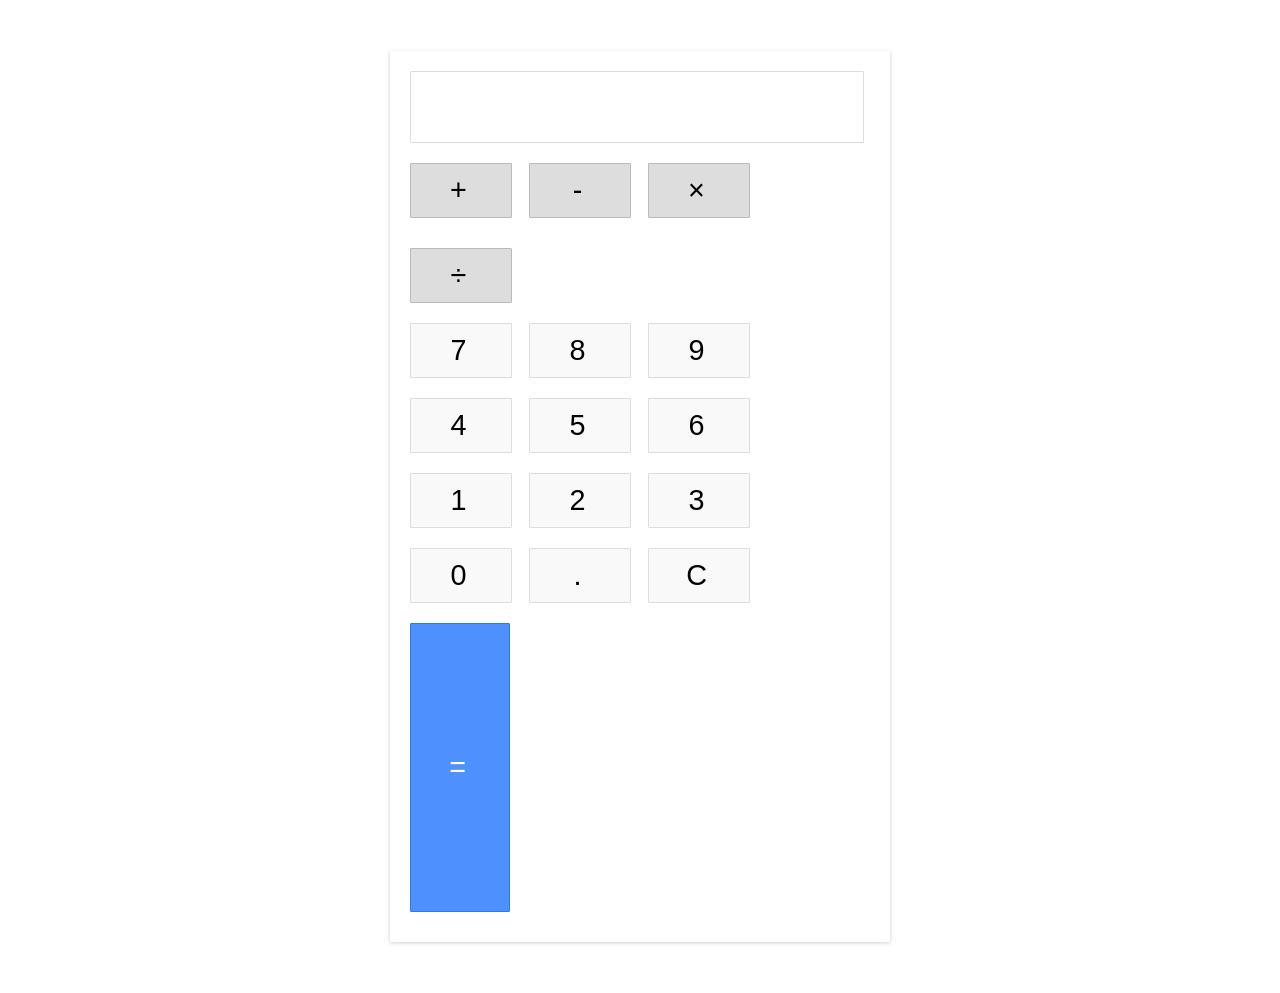
<file: claculator/index.html>
<!DOCTYPE html>
<html lang="en">
<head>
    <meta charset="UTF-8">
    <meta name="viewport" content="width=device-width, initial-scale=1.0">
    <title>Your Calculator App</title>
    <link rel="stylesheet" href="style.css">
</head>
<body>
    <div class="calculator">
        <div class="input" id="input"></div>
        <div class="buttons">
          <div class="operators">
            <div>+</div>
            <div>-</div>
            <div>&times;</div>
            <div>&divide;</div>
          </div>
          <div class="leftPanel">
            <div class="numbers">
              <div>7</div>
              <div>8</div>
              <div>9</div>
            </div>
            <div class="numbers">
              <div>4</div>
              <div>5</div>
              <div>6</div>
            </div>
            <div class="numbers">
              <div>1</div>
              <div>2</div>
              <div>3</div>
            </div>
            <div class="numbers">
              <div>0</div>
              <div>.</div>
              <div id="clear">C</div>
            </div>
          </div>
          <div class="equal" id="result">=</div>
        </div>
      </div>
</body>
</html>
</file>
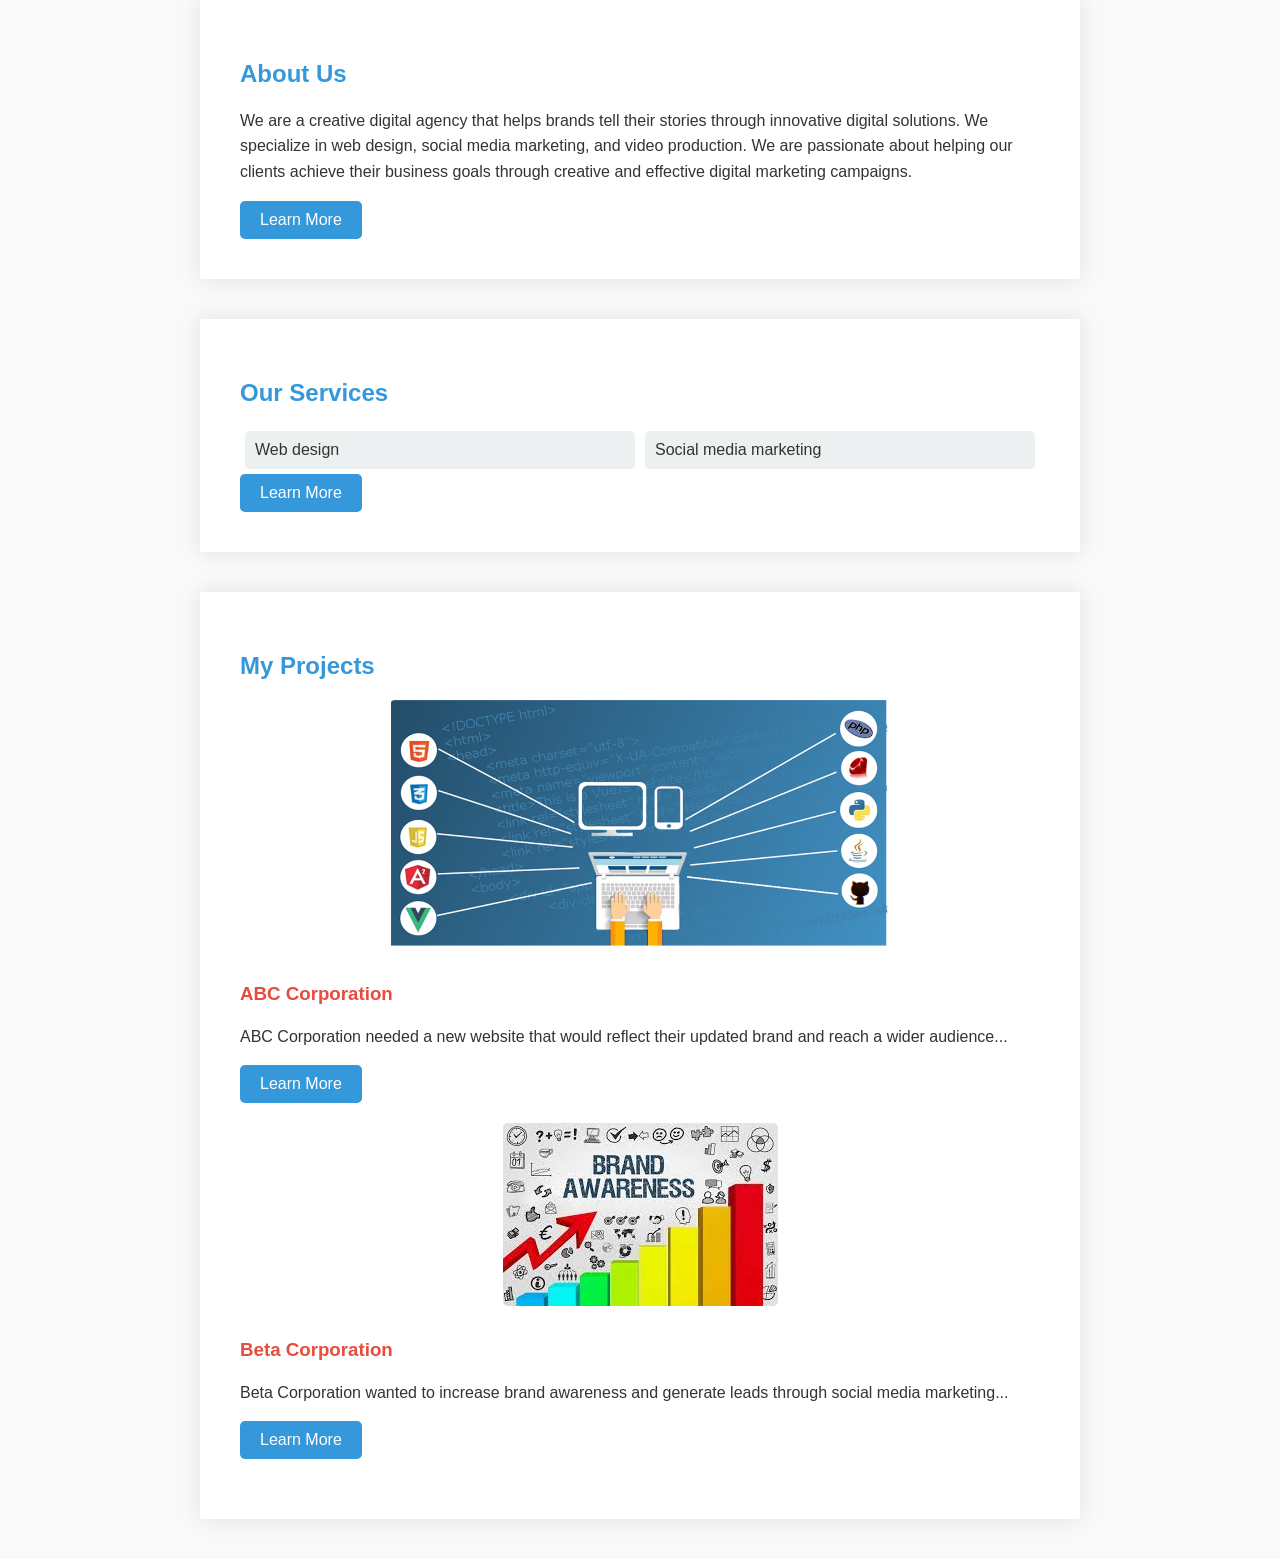
<file: landing page/index.html>
<!DOCTYPE html>
<html lang="en">
<head>
    <meta charset="UTF-8">
    <meta name="viewport" content="width=device-width, initial-scale=1.0">
    <title>Your Creative Agency</title>
    <link rel="stylesheet" href="styles.css">
    <style>
        body {
            font-family: 'Arial', sans-serif;
            margin: 0;
            padding: 0;
            background-color: #f9f9f9;
            color: #333;
        }

        .section {
            max-width: 800px;
            margin: 0 auto;
            padding: 40px;
            background-color: #fff;
            box-shadow: 0 0 20px rgba(0, 0, 0, 0.1);
            margin-bottom: 40px;
        }

        h2 {
            color: #3498db;
        }

        p {
            line-height: 1.6;
        }

        a {
            display: inline-block;
            padding: 10px 20px;
            background-color: #3498db;
            color: #fff;
            text-decoration: none;
            border-radius: 5px;
            transition: background-color 0.3s ease;
        }

        a:hover {
            background-color: #2980b9;
        }

        .services-list {
            list-style: none;
            padding: 0;
            margin: 0;
            display: flex;
            flex-wrap: wrap;
        }

        .service-item {
            flex: 1;
            padding: 10px;
            background-color: #ecf0f1;
            margin: 5px;
            border-radius: 5px;
        }

        .case-study {
            margin-bottom: 20px;
        }

        .case-study img {
            max-width: 100%;
            border-radius: 5px;
            margin-bottom: 10px;
        }

        .case-study-title {
            color: #e74c3c;
        }
    </style>
</head>
<body>

    <div class="section about-us-section">
        <h2 class="about-us-heading">About Us</h2>
        <p class="about-us-body-copy">We are a creative digital agency that helps brands tell their stories through innovative digital solutions. We specialize in web design, social media marketing, and video production. We are passionate about helping our clients achieve their business goals through creative and effective digital marketing campaigns.</p>
        <a href="#" class="about-us-learn-more">Learn More</a>
    </div>
  
    <div class="section services-section">
        <h2 class="services-heading">Our Services</h2>
        <ul class="services-list">
            <li class="service-item">Web design</li>
            <li class="service-item">Social media marketing</li>

        </ul>
        <a href="#" class="services-learn-more">Learn More</a>
    </div>
  
    <div class="section case-studies-section">
        <h2 class="case-studies-heading">My Projects</h2>
        <div class="case-study">
            <center><img src="img1.jpg" alt="Case study 1 image" width = "500" height = " 250"></center>
            <h3 class="case-study-title">ABC Corporation</h3>
            <p class="case-study-body-copy">ABC Corporation needed a new website that would reflect their updated brand and reach a wider audience...</p>
            <a href=#" class="case-study-learn-more">Learn More</a>
        </div>
        <div class="case-study">
            <center><img src="brand.jpeg" alt="Case study 2 image"></center>
            <h3 class="case-study-title">Beta Corporation</h3>
            <p class="case-study-body-copy">Beta Corporation wanted to increase brand awareness and generate leads through social media marketing...</p>
            <a href=#" class="case-study-learn-more">Learn More</a>
        </div>
    </div>

</body>
</html>
</file>
<file: claculator/style.css>
body {
    width: 500px;
    margin: 4% auto;
    font-family: 'Source Sans Pro', sans-serif;
    letter-spacing: 5px;
    font-size: 1.8rem;
    -moz-user-select: none;
    -webkit-user-select: none;
    -ms-user-select: none;
  }
  
  .calculator {
    padding: 20px;
    -webkit-box-shadow: 0px 1px 4px 0px rgba(0, 0, 0, 0.2);
    box-shadow: 0px 1px 4px 0px rgba(0, 0, 0, 0.2);
    border-radius: 1px;
  }
  
  .input {
    border: 1px solid #ddd;
    border-radius: 1px;
    height: 60px;
    padding-right: 15px;
    padding-top: 10px;
    text-align: right;
    margin-right: 6px;
    font-size: 2.5rem;
    overflow-x: auto;
    transition: all .2s ease-in-out;
  }
  
  .input:hover {
    border: 1px solid #bbb;
    -webkit-box-shadow: inset 0px 1px 4px 0px rgba(0, 0, 0, 0.2);
    box-shadow: inset 0px 1px 4px 0px rgba(0, 0, 0, 0.2);
  }
  
  .buttons {}
  
  .operators {}
  
  .operators div {
    display: inline-block;
    border: 1px solid #bbb;
    border-radius: 1px;
    width: 80px;
    text-align: center;
    padding: 10px;
    margin: 20px 4px 10px 0;
    cursor: pointer;
    background-color: #ddd;
    transition: border-color .2s ease-in-out, background-color .2s, box-shadow .2s;
  }
  
  .operators div:hover {
    background-color: #ddd;
    -webkit-box-shadow: 0px 1px 4px 0px rgba(0, 0, 0, 0.2);
    box-shadow: 0px 1px 4px 0px rgba(0, 0, 0, 0.2);
    border-color: #aaa;
  }
  
  .operators div:active {
    font-weight: bold;
  }
  
  .leftPanel {
    display: inline-block;
  }
  
  .numbers div {
    display: inline-block;
    border: 1px solid #ddd;
    border-radius: 1px;
    width: 80px;
    text-align: center;
    padding: 10px;
    margin: 10px 4px 10px 0;
    cursor: pointer;
    background-color: #f9f9f9;
    transition: border-color .2s ease-in-out, background-color .2s, box-shadow .2s;
  }
  
  .numbers div:hover {
    background-color: #f1f1f1;
    -webkit-box-shadow: 0px 1px 4px 0px rgba(0, 0, 0, 0.2);
    box-shadow: 0px 1px 4px 0px rgba(0, 0, 0, 0.2);
    border-color: #bbb;
  }
  
  .numbers div:active {
    font-weight: bold;
  }
  
  div.equal {
    display: inline-block;
    border: 1px solid #3079ED;
    border-radius: 1px;
    width: 17%;
    text-align: center;
    padding: 127px 10px;
    margin: 10px 6px 10px 0;
    vertical-align: top;
    cursor: pointer;
    color: #FFF;
    background-color: #4d90fe;
    transition: all .2s ease-in-out;
  }
  
  div.equal:hover {
    background-color: #307CF9;
    -webkit-box-shadow: 0px 1px 4px 0px rgba(0, 0, 0, 0.2);
    box-shadow: 0px 1px 4px 0px rgba(0, 0, 0, 0.2);
    border-color: #1857BB;
  }
  
  div.equal:active {
    font-weight: bold;
  }
</file>
<file: landing page/styles.css>
body {
    font-family: 'Arial', sans-serif;
    margin: 0;
    padding: 0;
    background-color: #f9f9f9;
    color: #333;
}

.section {
    max-width: 800px;
    margin: 0 auto;
    padding: 40px;
    background-color: #fff;
    box-shadow: 0 0 20px rgba(0, 0, 0, 0.1);
    margin-bottom: 40px;
}

h2 {
    color: #3498db;
}

p {
    line-height: 1.6;
}

a {
    display: inline-block;
    padding: 10px 20px;
    background-color: #3498db;
    color: #fff;
    text-decoration: none;
    border-radius: 5px;
    transition: background-color 0.3s ease;
}

a:hover {
    background-color: #2980b9;
}

.services-list {
    list-style: none;
    padding: 0;
    margin: 0;
    display: flex;
    flex-wrap: wrap;
}

.service-item {
    flex: 1;
    padding: 10px;
    background-color: #ecf0f1;
    margin: 5px;
    border-radius: 5px;
}

.case-study {
    margin-bottom: 20px;
}

.case-study img {
    max-width: 100%;
    border-radius: 5px;
    margin-bottom: 10px;
}

.case-study-title {
    color: #e74c3c;
}
</file>
